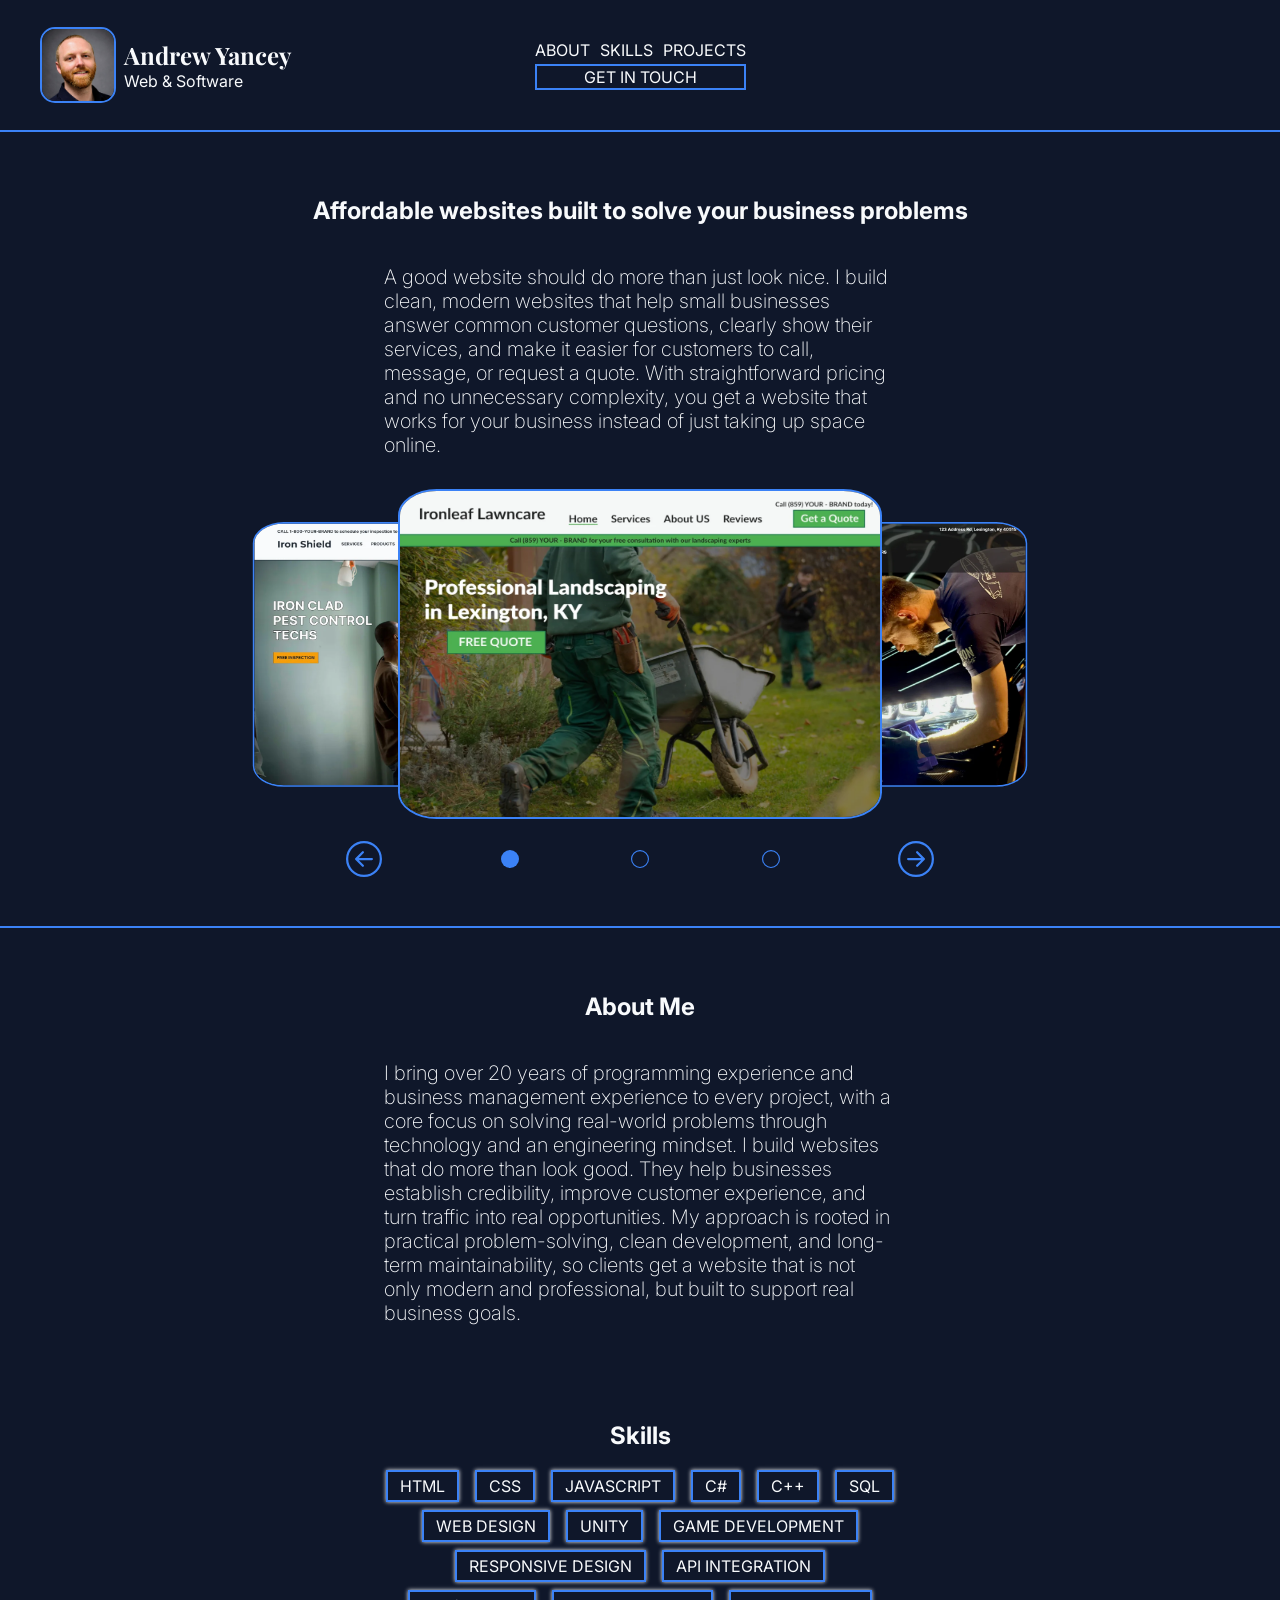
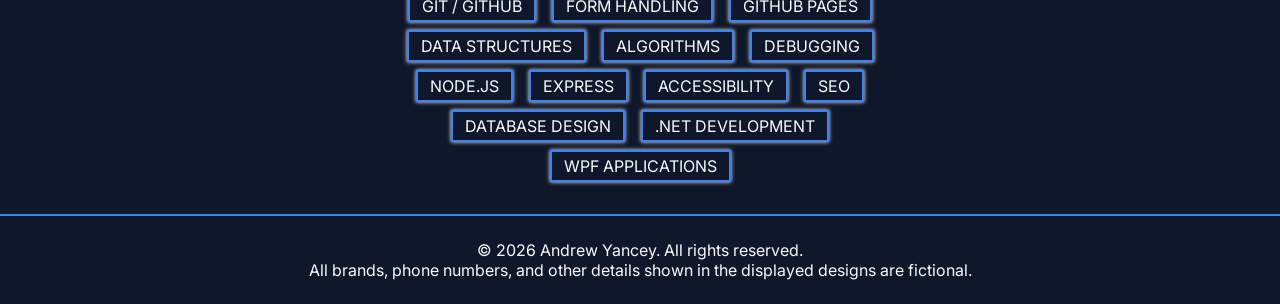
<file: index.html>
<!DOCTYPE html>
<html lang="en">

<head>
  <meta charset="UTF-8">
  <meta name="viewport" content="width=device-width, initial-scale=1.0">

  <meta name="description"
    content="Andrew Yancey builds fast, professional static websites for small businesses, personal brands, and startups.">
  <link rel="canonical" href="https://www.andrewyancey.com/">

  <meta property="og:title" content="Andrew Yancey | Web Developer">
  <meta property="og:description"
    content="Fast, professional static websites for small businesses and personal brands.">
  <meta property="og:type" content="website">
  <meta property="og:url" content="https://www.andrewyancey.com/">
  <meta property="og:image" content="https://www.andrewyancey.com/Assets/preview.png">

  <title>Andrew Yancey | Web Developer</title>
  <link rel="icon" href="./Assets/favicon.png">
  <link href="./styles.css" rel="stylesheet" />

  <link rel="preconnect" href="https://fonts.googleapis.com">
  <link rel="preconnect" href="https://fonts.gstatic.com" crossorigin>
  <link
    href="https://fonts.googleapis.com/css2?family=Inter:ital,opsz,wght@0,14..32,100..900;1,14..32,100..900&family=Playfair+Display:ital,wght@0,400..900;1,400..900&display=swap"
    rel="stylesheet">
</head>

<body>
  <header class="header">
    <div class="header-info">
      <img class="header-portrait" src="./Assets/portrait.jpg" alt="A picture of Andrew Yancey" />
      <div class="header-text">
        <h1>Andrew Yancey</h1>
        <h2>Web & Software</h2>
      </div>
    </div>
    <div class="header-actions">
      <div class="actions-container">
        <nav class="nav">
          <a href="#about-me">ABOUT</a>
          <a href="#skills">SKILLS</a>
          <a href="https://www.andrewyancey.com/forecast-app/">PROJECTS</a>
        </nav>
        <button class="cta-button" onclick="handleContactClick(event);">GET IN TOUCH</button>
      </div>
    </div>
  </header>
  <main>
    <section class="offer">
      <h2 class="offer-title">Affordable websites built to solve your business problems</h2>
      <p class="offer-text">
        A good website should do more than just look nice. I build clean, modern websites that help small businesses
        answer common customer questions, clearly show their services, and make it easier for customers to call,
        message, or request a quote. With straightforward pricing and no unnecessary complexity, you get a website that
        works for your business instead of just taking up space online.
      </p>
      <div class="carousel">
        <a href="./Ironshield/index.html" class="carousel-link carousel-next-pos">
          <img src="./Assets/ironshield.webp" class="carousel-image" alt="A picture of a pest control website" />
        </a>
        <a href="./Ironleaf/" class="carousel-link carousel-active-pos">
          <img src="./Assets/landscaping.webp" class="carousel-image" alt="A picture of a landscaping website" />
        </a>
        <a href="./Forge/" class="carousel-link carousel-previous-pos">
          <img src="./Assets/forge.webp" class="carousel-image" alt="A picture of a development website" />
        </a>
      </div>
      <div class="carousel-controls">
        <button class="carousel-control" id="carousel-next" type="button" aria-label="show next project">
          <svg xmlns="http://www.w3.org/2000/svg" width="16" height="16" fill="currentColor"
            class="bi bi-arrow-left-circle" viewBox="0 0 16 16" aria-hidden="true">
            <path fill-rule="evenodd"
              d="M1 8a7 7 0 1 0 14 0A7 7 0 0 0 1 8m15 0A8 8 0 1 1 0 8a8 8 0 0 1 16 0m-4.5-.5a.5.5 0 0 1 0 1H5.707l2.147 2.146a.5.5 0 0 1-.708.708l-3-3a.5.5 0 0 1 0-.708l3-3a.5.5 0 1 1 .708.708L5.707 7.5z" />
          </svg>
        </button>
        <svg xmlns="http://www.w3.org/2000/svg" width="16" height="16" fill="currentColor" class="carousel-indicator"
          viewBox="0 0 16 16">
          <path d="M8 15A7 7 0 1 1 8 1a7 7 0 0 1 0 14m0 1A8 8 0 1 0 8 0a8 8 0 0 0 0 16" />
        </svg>
        <svg xmlns="http://www.w3.org/2000/svg" width="16" height="16" fill="currentColor" class="carousel-indicator"
          viewBox="0 0 16 16">
          <path d="M8 15A7 7 0 1 1 8 1a7 7 0 0 1 0 14m0 1A8 8 0 1 0 8 0a8 8 0 0 0 0 16" />
        </svg>
        <svg xmlns="http://www.w3.org/2000/svg" width="16" height="16" fill="currentColor" class="carousel-indicator"
          viewBox="0 0 16 16">
          <path d="M8 15A7 7 0 1 1 8 1a7 7 0 0 1 0 14m0 1A8 8 0 1 0 8 0a8 8 0 0 0 0 16" />
        </svg>
        <button class="carousel-control" id="carousel-previous" type="button" aria-label="show previous project">
          <svg xmlns="http://www.w3.org/2000/svg" width="16" height="16" fill="currentColor"
            class="bi bi-arrow-right-circle" viewBox="0 0 16 16" aria-hidden="true">
            <path fill-rule="evenodd"
              d="M1 8a7 7 0 1 0 14 0A7 7 0 0 0 1 8m15 0A8 8 0 1 1 0 8a8 8 0 0 1 16 0M4.5 7.5a.5.5 0 0 0 0 1h5.793l-2.147 2.146a.5.5 0 0 0 .708.708l3-3a.5.5 0 0 0 0-.708l-3-3a.5.5 0 1 0-.708.708L10.293 7.5z" />
          </svg>
        </button>
      </div>
    </section>
    <section class="about" id="about-me">
      <h2 class="about-title">About Me</h2>
      <p class="about-text">
        I bring over 20 years of programming experience and business management experience to every project, with a core
        focus on solving real-world problems through technology and an engineering mindset. I build websites that do
        more than look good. They help businesses establish credibility, improve customer experience, and turn traffic
        into real opportunities. My approach is rooted in practical problem-solving, clean development, and long-term
        maintainability, so clients get a website that is not only modern and professional, but built to support real
        business goals.
      </p>
    </section>
    <section class="skills" id="skills">
      <h2 class="Skills-title">Skills</h2>
      <div class="skills-container">
        <span class="skill">HTML</span>
        <span class="skill">CSS</span>
        <span class="skill">JAVASCRIPT</span>
        <span class="skill">C#</span>
        <span class="skill">C++</span>
        <span class="skill">SQL</span>
        <span class="skill">WEB DESIGN</span>
        <span class="skill">UNITY</span>
        <span class="skill">GAME DEVELOPMENT</span>
        <span class="skill">RESPONSIVE DESIGN</span>
        <span class="skill">API INTEGRATION</span>
        <span class="skill">GIT / GITHUB</span>
        <span class="skill">FORM HANDLING</span>
        <span class="skill">GITHUB PAGES</span>
        <span class="skill">DATA STRUCTURES</span>
        <span class="skill">ALGORITHMS</span>
        <span class="skill">DEBUGGING</span>
        <span class="skill">NODE.JS</span>
        <span class="skill">EXPRESS</span>
        <span class="skill">ACCESSIBILITY</span>
        <span class="skill">SEO</span>
        <span class="skill">DATABASE DESIGN</span>
        <span class="skill">.NET DEVELOPMENT</span>
        <span class="skill">WPF APPLICATIONS</span>
      </div>
    </section>
  </main>
  <footer class="footer">
    <p>&copy; 2026 Andrew Yancey. All rights reserved.</p>
    <p class="footer-disclaimer">All brands, phone numbers, and other details shown in the displayed designs are
      fictional.</p>
  </footer>
  <dialog id="contact-dialog" class="contact-dialog" aria-labelledby="contact-title"
    onclick="handleContactOverlayClick(event);">
    <div class="contact-box">
      <form class="contact-me" action="https://formspree.io/f/mbdwzkzg" method="POST">
        <h2 id="contact-title">Let's get in touch!</h2>
        <label for="name">Name:</label>
        <input type="text" id="name" class="contact-field" name="name" required autofocus />
        <label for="email">Email:</label>
        <input type="email" id="email" class="contact-field" name="email" required />
        <label for="message">What kind of website do you need?</label>
        <textarea id="message" class="contact-field" name="message"></textarea>
        <div class="contact-buttons">
          <input type="submit" id="submit" class="contact-button" />
          <button type="button" class="contact-button close-button" aria-label="Close Contact Form"
            onclick="hideContactBox();">Close</button>
        </div>
      </form>
      <div class="thanks-box hidden">
        <h2 id="success-title">Thank you for your submission!</h2>
        <p>I will be in touch soon.</p>
        <button id="success-close" type="button" class="contact-button" onclick="hideContactBox();">
          Close
        </button>
      </div>
    </div>
  </dialog>
  <script src="index.js"></script>
</body>

</html>
</file>
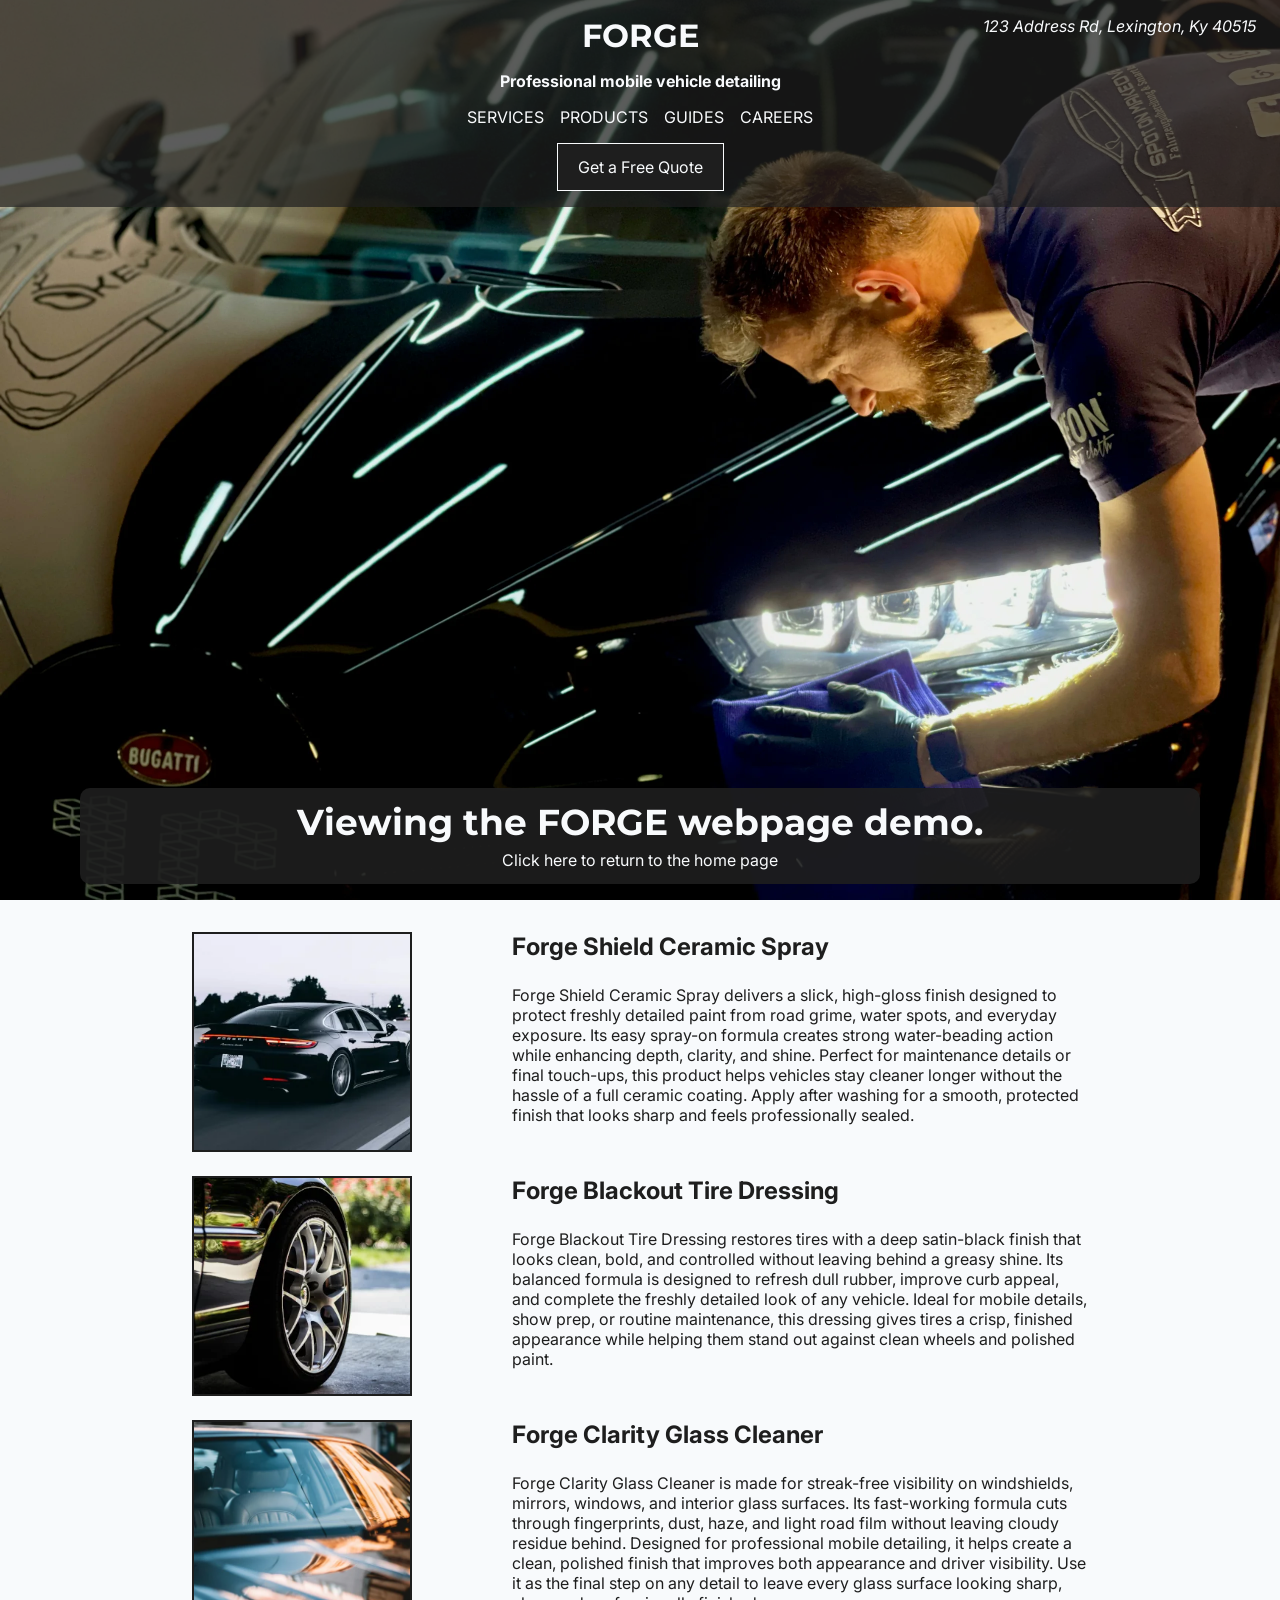
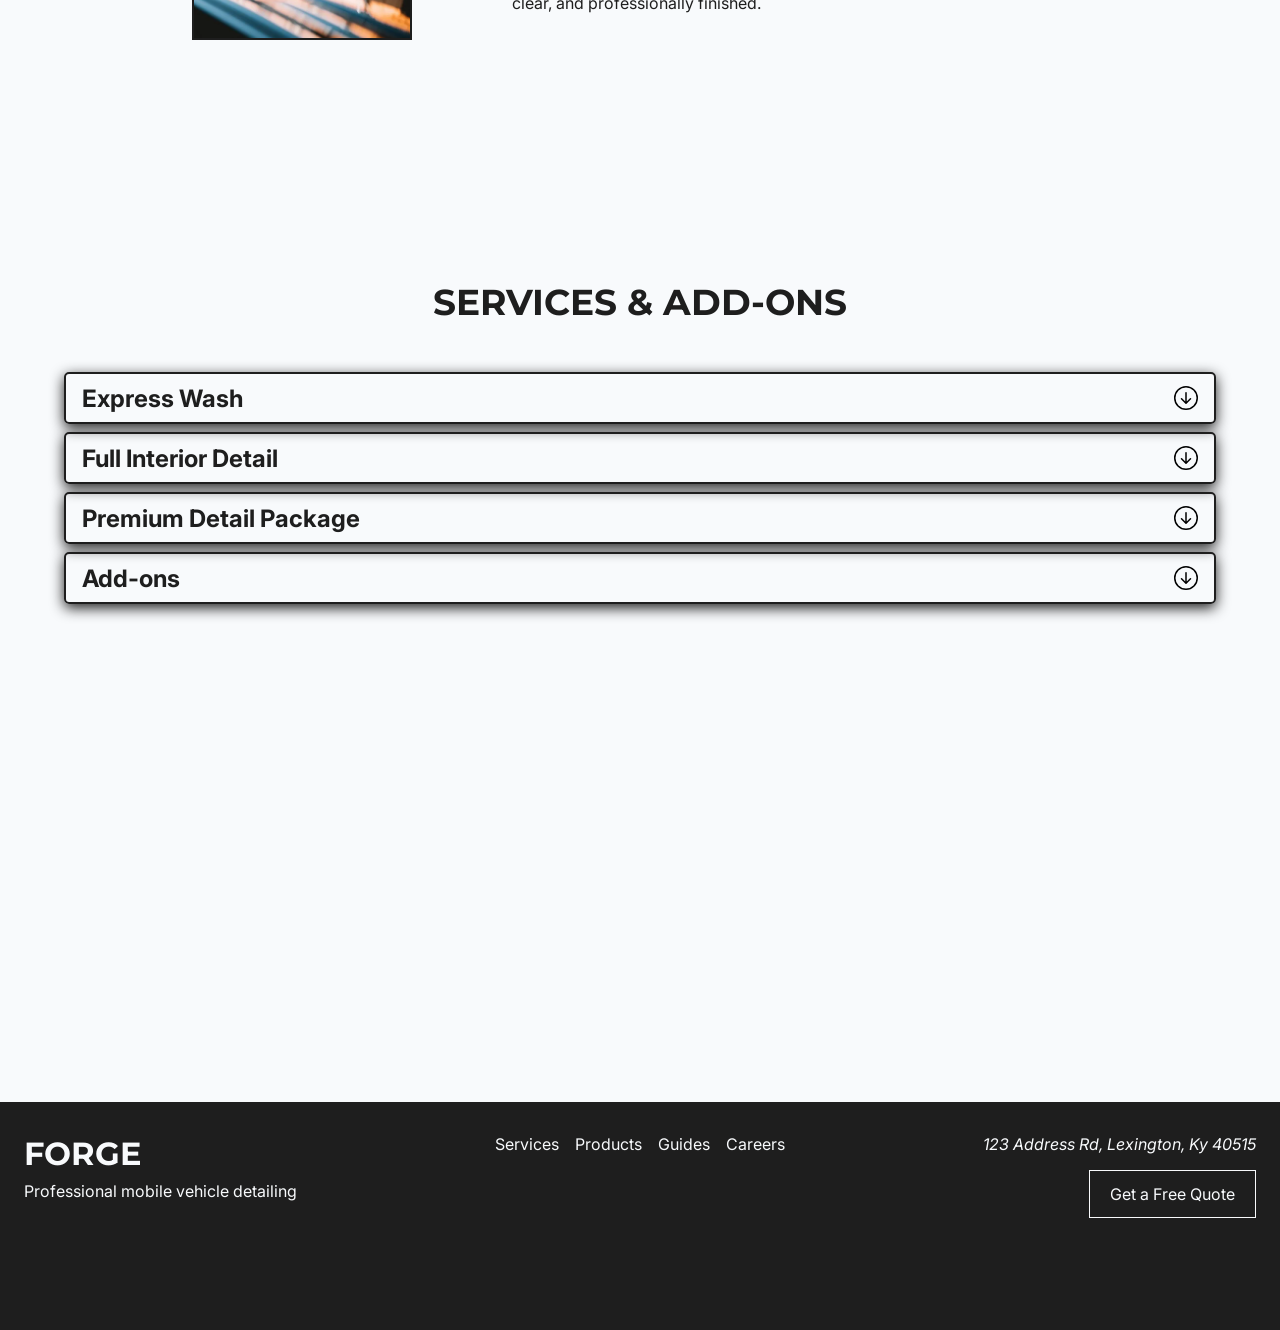
<file: Forge/index.html>
<!DOCTYPE html>
<html lang="en">

<head>
    <meta charset="UTF-8">
    <meta name="viewport" content="width=device-width, initial-scale=1.0">
    <meta name="robots" content="noindex, follow">
    <title>Forge | Mobile Detailing</title>
    <link rel="stylesheet" href="styles.css">
    <link rel="preconnect" href="https://fonts.googleapis.com">
    <link rel="preconnect" href="https://fonts.gstatic.com" crossorigin>
    <link
        href="https://fonts.googleapis.com/css2?family=Inter:ital,opsz,wght@0,14..32,100..900;1,14..32,100..900&family=Montserrat:ital,wght@0,100..900;1,100..900&display=swap"
        rel="stylesheet">
</head>

<body>
    <section class="hero">
        <header class="header">
            <div class="header-grid">
                <div class="header-content">
                    <h1>FORGE</h1>
                    <h2>Professional mobile vehicle detailing</h2>
                    <nav class="navbar">
                        <ul>
                            <li><a href="#services">SERVICES</a></li>
                            <li><a href="#products">PRODUCTS</a></li>
                            <li><a href="#services">GUIDES</a></li>
                            <li><a href="#services">CAREERS</a></li>
                        </ul>
                    </nav>
                    <button class="cta-button">Get a Free Quote</button>
                </div>
                <div class="header-address">
                    <address class="address">123 Address Rd, Lexington, Ky 40515</address>
                </div>
            </div>
        </header>
    </section>
    <section id="products" class="products">
        <div class="products-container">
            <div class="products-grid">
                <img class="product-picture" src="./Assets/ceramiccoat.webp" alt="a picture of a black sports car"/>
                <div class="product-contents">
                    <h3>Forge Shield Ceramic Spray</h3>
                    <p>Forge Shield Ceramic Spray delivers a slick, high-gloss finish designed to protect freshly
                        detailed paint from road grime, water spots, and everyday exposure. Its easy spray-on formula
                        creates strong water-beading action while enhancing depth, clarity, and shine. Perfect for
                        maintenance details or final touch-ups, this product helps vehicles stay cleaner longer without
                        the hassle of a full ceramic coating. Apply after washing for a smooth, protected finish that
                        looks sharp and feels professionally sealed.
                    </p>
                </div>
                <img class="product-picture" src="./Assets/tire.webp" alt="a picture of a black car's shiny tire" />
                <div class="product-contents">
                    <h3>Forge Blackout Tire Dressing</h3>
                    <p>Forge Blackout Tire Dressing restores tires with a deep satin-black finish that looks clean,
                        bold, and controlled without leaving behind a greasy shine. Its balanced formula is designed to
                        refresh dull rubber, improve curb appeal, and complete the freshly detailed look of any vehicle.
                        Ideal for mobile details, show prep, or routine maintenance, this dressing gives tires a crisp,
                        finished appearance while helping them stand out against clean wheels and polished paint.
                    </p>
                </div>
                <img class="product-picture" src="./Assets/windshield.webp" alt="a picture of a car's shiny windscreen" />
                <div class="product-contents">
                    <h3>Forge Clarity Glass Cleaner</h3>
                    <p>Forge Clarity Glass Cleaner is made for streak-free visibility on windshields, mirrors, windows,
                        and interior glass surfaces. Its fast-working formula cuts through fingerprints, dust, haze, and
                        light road film without leaving cloudy residue behind. Designed for professional mobile
                        detailing, it helps create a clean, polished finish that improves both appearance and driver
                        visibility. Use it as the final step on any detail to leave every glass surface looking sharp,
                        clear, and professionally finished.
                    </p>
                </div>
            </div>
        </div>
    </section>
    <section id="services" class="services">
        <div class="service-box">
            <h2 class="service-title">SERVICES & ADD-ONS</h2>
            <div class="service-accordion">
                <div class="accordion-item">
                    <h3>
                        <button class="accordion-trigger" type="button" aria-expanded="false"
                            aria-controls="express-wash-content">
                            <span class="accordion-title">Express Wash</span>
                            <svg xmlns="http://www.w3.org/2000/svg" width="16" height="16" fill="currentColor"
                                class="accordion-icon" viewBox="0 0 16 16" aria-hidden="true">
                                <path fill-rule="evenodd"
                                    d="M1 8a7 7 0 1 0 14 0A7 7 0 0 0 1 8m15 0A8 8 0 1 1 0 8a8 8 0 0 1 16 0M8.5 4.5a.5.5 0 0 0-1 0v5.793L5.354 8.146a.5.5 0 1 0-.708.708l3 3a.5.5 0 0 0 .708 0l3-3a.5.5 0 0 0-.708-.708L8.5 10.293z" />
                            </svg>
                        </button>
                    </h3>
                    <div class="accordion-content" id="express-wash-content" hidden>
                        <p>A quick exterior refresh that includes a hand wash, wheel and tire cleaning, and a
                            streak-free dry to restore a clean, polished finish.</p>
                    </div>
                </div>
                <div class="accordion-item">
                    <h3>
                        <button class="accordion-trigger" type="button" aria-expanded="false"
                            aria-controls="interior-detail-content">
                            <span class="accordion-title">Full Interior Detail</span>
                            <svg xmlns="http://www.w3.org/2000/svg" width="16" height="16" fill="currentColor"
                                class="accordion-icon" viewBox="0 0 16 16" aria-hidden="true">
                                <path fill-rule="evenodd"
                                    d="M1 8a7 7 0 1 0 14 0A7 7 0 0 0 1 8m15 0A8 8 0 1 1 0 8a8 8 0 0 1 16 0M8.5 4.5a.5.5 0 0 0-1 0v5.793L5.354 8.146a.5.5 0 1 0-.708.708l3 3a.5.5 0 0 0 .708 0l3-3a.5.5 0 0 0-.708-.708L8.5 10.293z" />
                            </svg>
                        </button>
                    </h3>
                    <div class="accordion-content" id="interior-detail-content" hidden>
                        <p>A thorough cabin cleaning with vacuuming, surface sanitizing, carpet and upholstery
                            treatment, window cleaning, and careful detailing of cracks and crevices.</p>
                    </div>
                </div>
                <div class="accordion-item">
                    <h3>
                        <button class="accordion-trigger" type="button" aria-expanded="false"
                            aria-controls="premium-detail-content">
                            <span class="accordion-title">Premium Detail Package</span>
                            <svg xmlns="http://www.w3.org/2000/svg" width="16" height="16" fill="currentColor"
                                class="accordion-icon" viewBox="0 0 16 16" aria-hidden="true">
                                <path fill-rule="evenodd"
                                    d="M1 8a7 7 0 1 0 14 0A7 7 0 0 0 1 8m15 0A8 8 0 1 1 0 8a8 8 0 0 1 16 0M8.5 4.5a.5.5 0 0 0-1 0v5.793L5.354 8.146a.5.5 0 1 0-.708.708l3 3a.5.5 0 0 0 .708 0l3-3a.5.5 0 0 0-.708-.708L8.5 10.293z" />
                            </svg>
                        </button>
                    </h3>
                    <div class="accordion-content" id="premium-detail-content" hidden>
                        <p>Our complete interior and exterior service combines a deep cabin clean with a careful
                            hand wash, paint decontamination, protective finish, and detailed wheel treatment.</p>
                    </div>
                </div>
                <div class="accordion-item">
                    <h3>
                        <button class="accordion-trigger" type="button" aria-expanded="false"
                            aria-controls="add-ons-content">
                            <span class="accordion-title">Add-ons</span>
                            <svg xmlns="http://www.w3.org/2000/svg" width="16" height="16" fill="currentColor"
                                class="accordion-icon" viewBox="0 0 16 16" aria-hidden="true">
                                <path fill-rule="evenodd"
                                    d="M1 8a7 7 0 1 0 14 0A7 7 0 0 0 1 8m15 0A8 8 0 1 1 0 8a8 8 0 0 1 16 0M8.5 4.5a.5.5 0 0 0-1 0v5.793L5.354 8.146a.5.5 0 1 0-.708.708l3 3a.5.5 0 0 0 .708 0l3-3a.5.5 0 0 0-.708-.708L8.5 10.293z" />
                            </svg>
                        </button>
                    </h3>
                    <div class="accordion-content" id="add-ons-content" hidden>
                        <ul class="add-on-list">
                            <li><span>Pet Hair Removal</span><span>$35</span></li>
                            <li><span>Headlight Restoration</span><span>$50</span></li>
                            <li><span>Engine Bay Cleaning</span><span>$45</span></li>
                            <li><span>Odor Elimination</span><span>$30</span></li>
                        </ul>
                    </div>
                </div>
            </div>
        </div>
    </section>
    <footer class="footer">
        <div class="footer-grid">
            <div class="footer-brand">
                <h2>FORGE</h2>
                <p>Professional mobile vehicle detailing</p>
            </div>
            <nav class="footer-nav" aria-label="Footer navigation">
                <ul>
                    <li><a href="#services">Services</a></li>
                    <li><a href="#products">Products</a></li>
                    <li><a href="#services">Guides</a></li>
                    <li><a href="#services">Careers</a></li>
                </ul>
            </nav>
            <div class="footer-contact">
                <address>123 Address Rd, Lexington, Ky 40515</address>
                <a href="#">Get a Free Quote</a>
            </div>
        </div>
    </footer>
    <div class="preview-overlay">
        <div class="preview-modal">
            <h2>Viewing the FORGE webpage demo.</h2>
            <a href="../">Click here to return to the home page</a>
        </div>
    </div>
    <script src="script.js"></script>
</body>

</html>
</file>
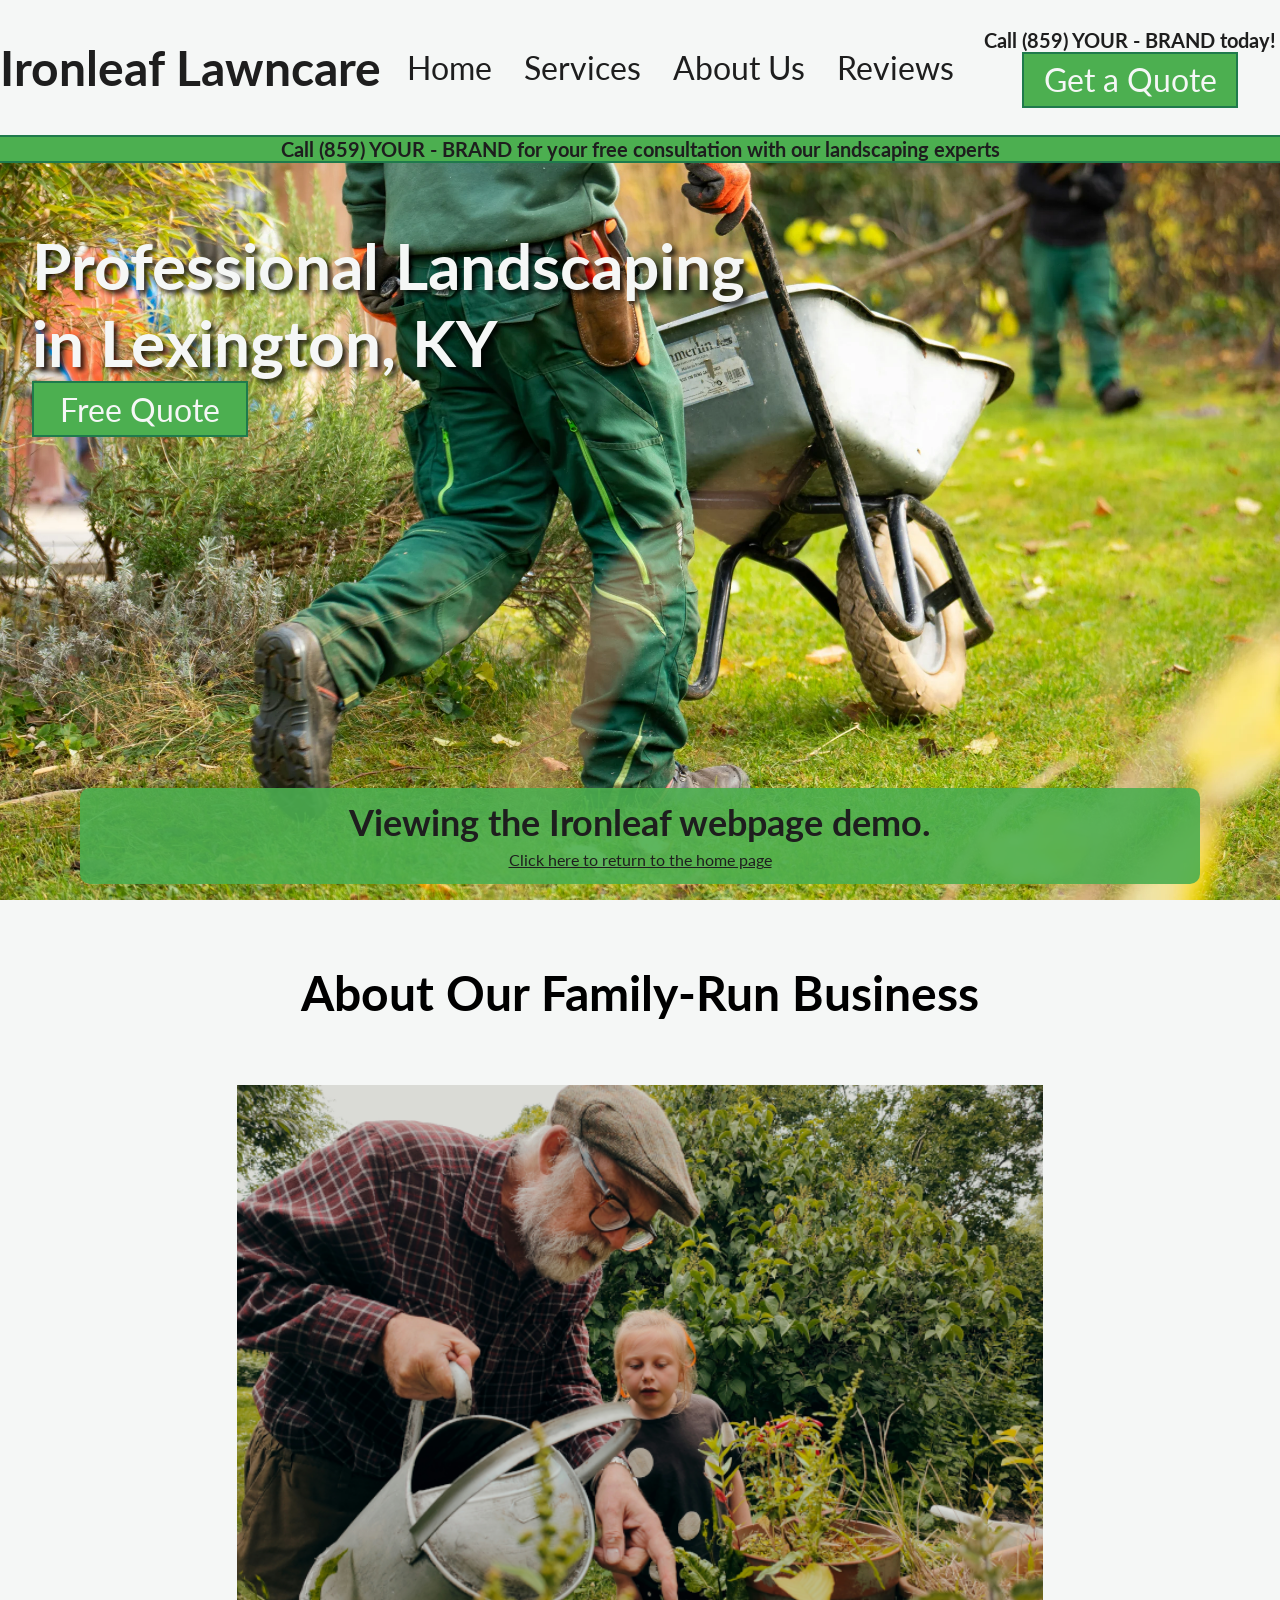
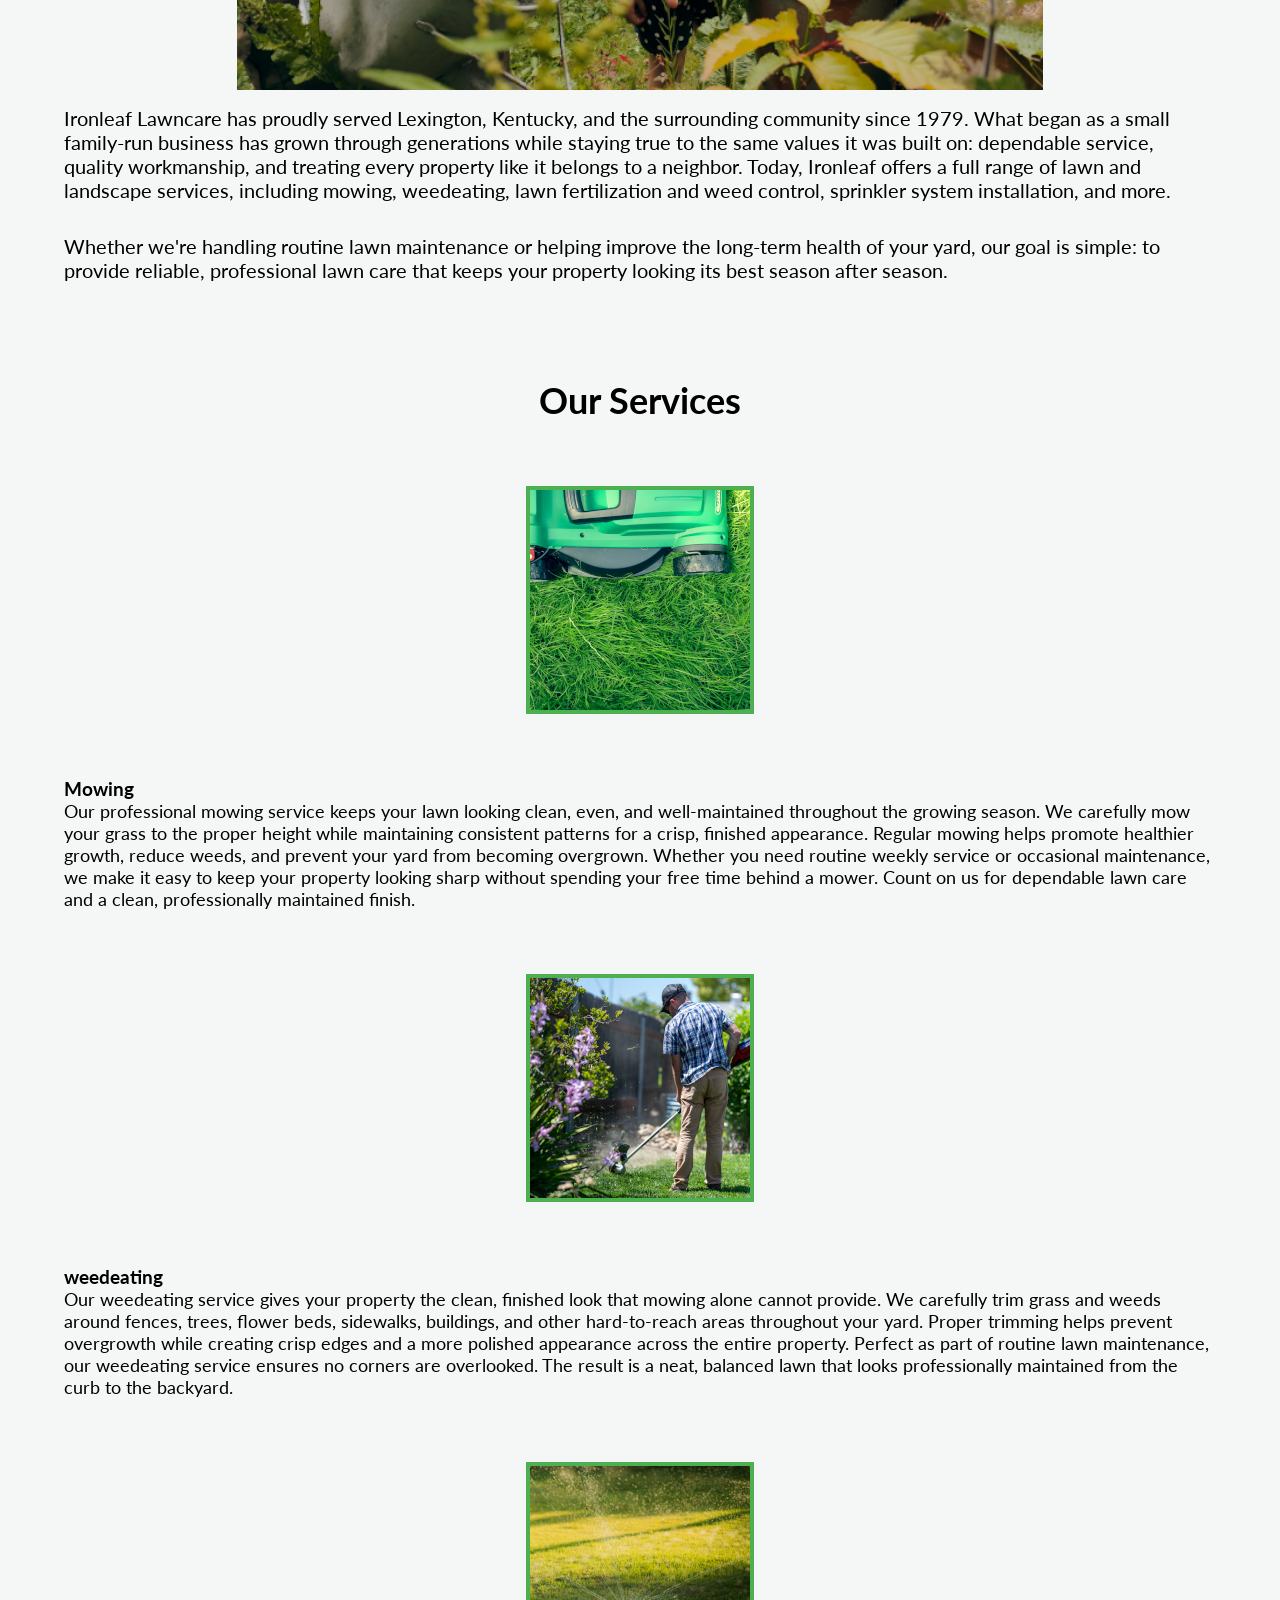
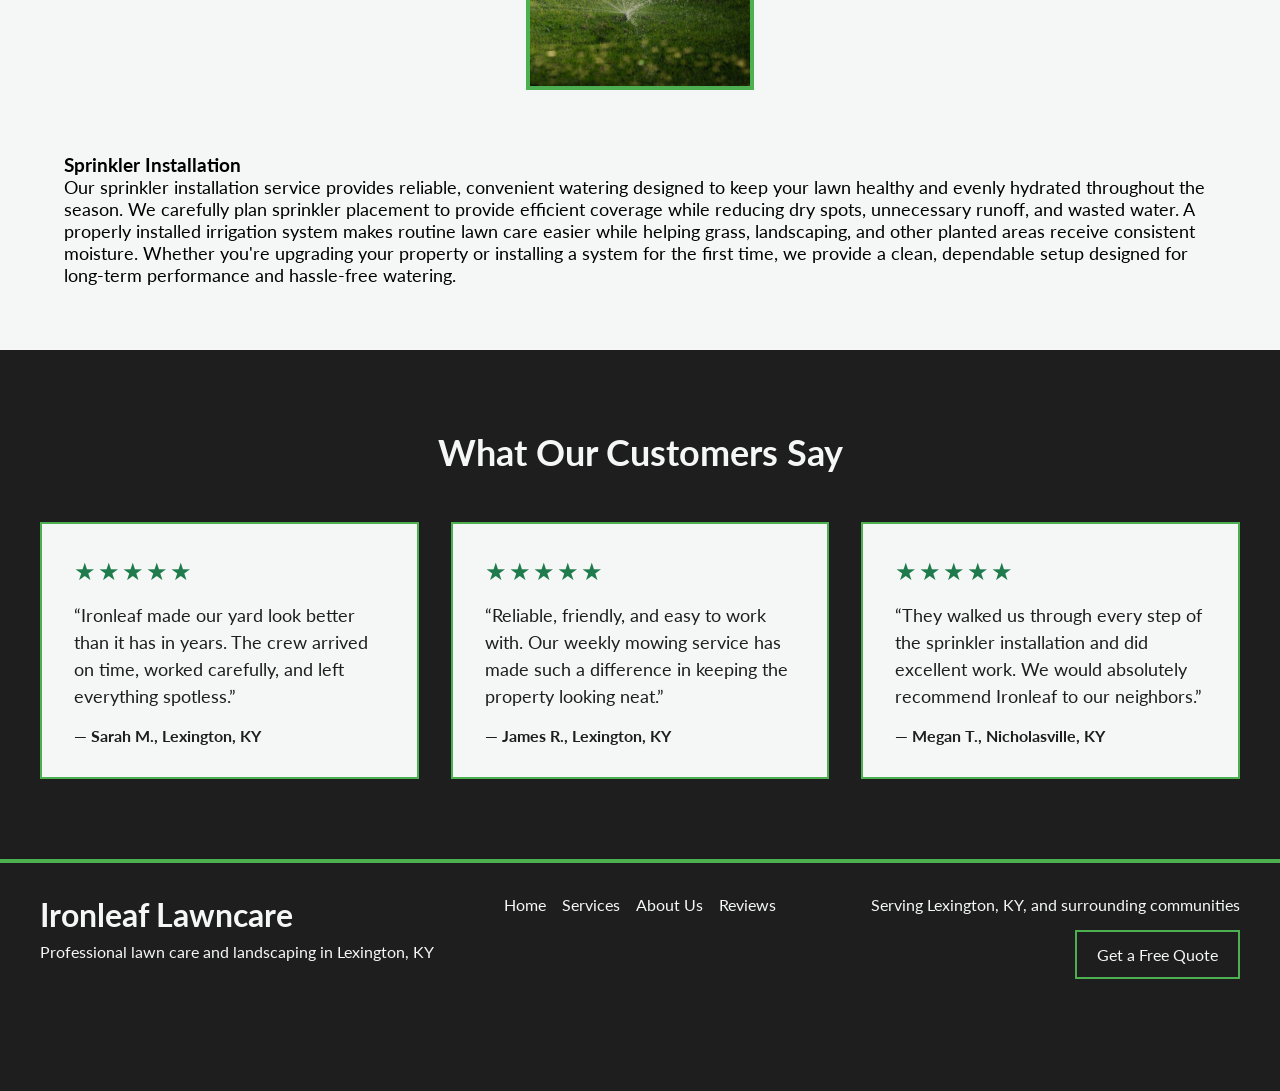
<file: Ironleaf/index.html>
<!DOCTYPE html>
<html lang="en">

<head>
    <meta charset="UTF-8">
    <meta name="viewport" content="width=device-width, initial-scale=1.0">
    <meta name="robots" content="noindex, follow">
    <title>Ironleaf | Professional lawncare and landscaping</title>
    <link rel="preconnect" href="https://fonts.googleapis.com">
    <link rel="preconnect" href="https://fonts.gstatic.com" crossorigin>
    <link
        href="https://fonts.googleapis.com/css2?family=Lato:ital,wght@0,100;0,300;0,400;0,700;0,900;1,100;1,300;1,400;1,700;1,900&display=swap"
        rel="stylesheet">
    <link rel="stylesheet" href="./styles.css">
</head>

<body>
    <section class="hero">
        <header class="header">
            <div class="top-header">
                <div class="header-title">
                    <h1 class="title">Ironleaf Lawncare</h1>
                </div>
                <nav class="header-nav">
                    <ul>
                        <li><a href="#">Home</a></li>
                        <li><a href="#services">Services</a></li>
                        <li><a href="#about">About Us</a></li>
                        <li><a href="#reviews">Reviews</a></li>
                    </ul>
                </nav>
                <div class="header-cta-box">
                    <h3 class="cta-phonenumber">Call (859) YOUR - BRAND today!</h3>
                    <button class="cta-button">Get a Quote</button>
                </div>
            </div>
            <div class="bottom-header">
                <h2>Call (859) YOUR - BRAND for your free consultation with our landscaping experts</h2>
            </div>
            <div class="hero-content">
                <h2>Professional Landscaping in Lexington, KY</h2>
                <button class="cta-button">Free Quote</button>
            </div>
        </header>
    </section>
    <section class="about-us" id="about">
        <h2>About Our Family-Run Business</h2>
        <div class="about-container">
            <img src="./Assets/GardeningFixed.png" alt="a man holding a watering can points at a plant in front of a young girl" />
            <div class="about-content">
                <p>Ironleaf Lawncare has proudly served Lexington, Kentucky, and the surrounding community since 1979.
                    What began as a small family-run business has grown through generations while staying true to the
                    same values it was built on: dependable service, quality workmanship, and treating every property
                    like it belongs to a neighbor. Today, Ironleaf offers a full range of lawn and landscape services,
                    including mowing, weedeating, lawn fertilization and weed control, sprinkler system installation,
                    and more. </p>
                <p>Whether we're handling routine lawn maintenance or helping improve the long-term health of your yard,
                    our goal is simple: to provide reliable, professional lawn care that keeps your property looking its
                    best season after season.</p>
            </div>
        </div>
    </section>
    <section class="services" id="services">
        <h2>Our Services</h2>
        <div class="services-container">
            <img class="service-picture" src="./Assets/mowing.png" alt="Top down picture of a lawnmower over grass" />
            <div class="service-contents">
                <h3>Mowing</h3>
                <p>Our professional mowing service keeps your lawn looking clean, even, and well-maintained throughout
                    the growing season. We carefully mow your grass to the proper height while maintaining consistent
                    patterns for a crisp, finished appearance. Regular mowing helps promote healthier growth, reduce
                    weeds, and prevent your yard from becoming overgrown. Whether you need routine weekly service or
                    occasional maintenance, we make it easy to keep your property looking sharp without spending your
                    free time behind a mower. Count on us for dependable lawn care and a clean, professionally
                    maintained finish.</p>
            </div>
            <img class="service-picture" src="./Assets/weedeating.png" alt="picture of a man weedeating next to a fence and flowers" />
            <div class="service-contents">
                <h3>weedeating</h3>
                <p>Our weedeating service gives your property the clean, finished look that mowing alone cannot provide.
                    We carefully trim grass and weeds around fences, trees, flower beds, sidewalks, buildings, and other
                    hard-to-reach areas throughout your yard. Proper trimming helps prevent overgrowth while creating
                    crisp edges and a more polished appearance across the entire property. Perfect as part of routine
                    lawn maintenance, our weedeating service ensures no corners are overlooked. The result is a neat,
                    balanced lawn that looks professionally maintained from the curb to the backyard.
                </p>
            </div>
            <img class="service-picture" src="./Assets/sprinkler.png" alt="A picture of a garden sprinkler spraying water over a lawn" />
            <div class="service-contents">
                <h3>Sprinkler Installation</h3>
                <p>Our sprinkler installation service provides reliable, convenient watering designed to keep your lawn
                    healthy and evenly hydrated throughout the season. We carefully plan sprinkler placement to provide
                    efficient coverage while reducing dry spots, unnecessary runoff, and wasted water. A properly
                    installed irrigation system makes routine lawn care easier while helping grass, landscaping, and
                    other planted areas receive consistent moisture. Whether you're upgrading your property or
                    installing a system for the first time, we provide a clean, dependable setup designed for long-term
                    performance and hassle-free watering.
                </p>
            </div>
        </div>
    </section>
    <section class="reviews" id="reviews" aria-labelledby="reviews-title">
        <h2 id="reviews-title">What Our Customers Say</h2>
        <div class="reviews-container">
            <article class="review-card">
                <p class="review-rating" aria-label="5 out of 5 stars">★★★★★</p>
                <blockquote>“Ironleaf made our yard look better than it has in years. The crew arrived on time, worked
                    carefully, and left everything spotless.”</blockquote>
                <p class="review-author">— Sarah M., Lexington, KY</p>
            </article>
            <article class="review-card">
                <p class="review-rating" aria-label="5 out of 5 stars">★★★★★</p>
                <blockquote>“Reliable, friendly, and easy to work with. Our weekly mowing service has made such a
                    difference in keeping the property looking neat.”</blockquote>
                <p class="review-author">— James R., Lexington, KY</p>
            </article>
            <article class="review-card">
                <p class="review-rating" aria-label="5 out of 5 stars">★★★★★</p>
                <blockquote>“They walked us through every step of the sprinkler installation and did excellent work.
                    We would absolutely recommend Ironleaf to our neighbors.”</blockquote>
                <p class="review-author">— Megan T., Nicholasville, KY</p>
            </article>
        </div>
    </section>
    <footer class="footer">
        <div class="footer-grid">
            <div class="footer-brand">
                <h2>Ironleaf Lawncare</h2>
                <p>Professional lawn care and landscaping in Lexington, KY</p>
            </div>
            <nav class="footer-nav" aria-label="Footer navigation">
                <ul>
                    <li><a href="#">Home</a></li>
                    <li><a href="#services">Services</a></li>
                    <li><a href="#about">About Us</a></li>
                    <li><a href="#reviews">Reviews</a></li>
                </ul>
            </nav>
            <div class="footer-contact">
                <address>Serving Lexington, KY, and surrounding communities</address>
                <a href="#">Get a Free Quote</a>
            </div>
        </div>
    </footer>
    <div class="preview-overlay">
        <div class="preview-modal">
            <h2>Viewing the Ironleaf webpage demo.</h2>
            <a href="../">Click here to return to the home page</a>
        </div>
    </div>
</body>

</html>
</file>
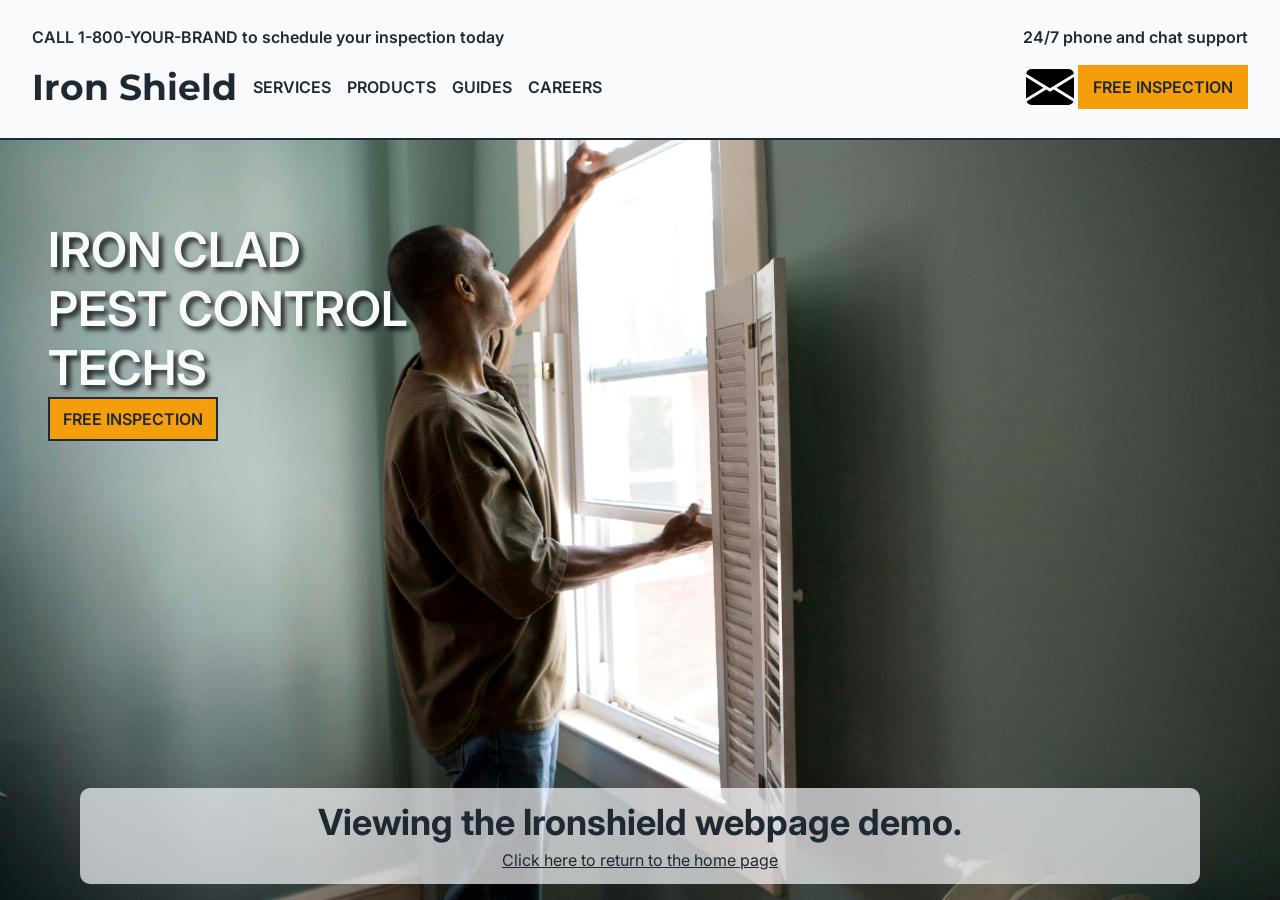
<file: Ironshield/index.html>
<!DOCTYPE html>
<html lang="en">

<head>
    <meta charset="UTF-8">
    <meta name="viewport" content="width=device-width, initial-scale=1.0">
    <meta name="robots" content="noindex, follow">
    <title>Iron Shield | Professional Pest Control</title>
    <link rel="preconnect" href="https://fonts.googleapis.com">
    <link rel="preconnect" href="https://fonts.gstatic.com" crossorigin>
    <link
        href="https://fonts.googleapis.com/css2?family=Inter:ital,opsz,wght@0,14..32,100..900;1,14..32,100..900&family=Montserrat:ital,wght@0,100..900;1,100..900&display=swap"
        rel="stylesheet">
    <link rel="stylesheet" href="./styles.css">
</head>

<body>
    <section class="header">
        <div class="header-content">
            <div class="top-row">
                <p>CALL 1-800-YOUR-BRAND to schedule your inspection today</p>
                <p class="support-text">24/7 phone and chat support</p>
            </div>
            <div class="bottom-row">
                <div class="header-nav">
                    <h1>Iron Shield</h1>
                    <nav>
                        <a href="#">SERVICES</a>
                        <a href="#">PRODUCTS</a>
                        <a href="#">GUIDES</a>
                        <a href="#">CAREERS</a>
                    </nav>
                </div>
                <div class="cta-container">
                    <svg xmlns="http://www.w3.org/2000/svg" width="16" height="16" fill="currentColor"
                        class="bi bi-envelope-fill" viewBox="0 0 16 16">
                        <path
                            d="M.05 3.555A2 2 0 0 1 2 2h12a2 2 0 0 1 1.95 1.555L8 8.414zM0 4.697v7.104l5.803-3.558zM6.761 8.83l-6.57 4.027A2 2 0 0 0 2 14h12a2 2 0 0 0 1.808-1.144l-6.57-4.027L8 9.586zm3.436-.586L16 11.801V4.697z" />
                    </svg>
                    <button type="button" class="inspection-button"> FREE INSPECTION</button>
                </div>
            </div>
        </div>
        <div class="hero-headline">
            <h2>IRON CLAD PEST CONTROL TECHS </h2>
            <button type="button" class="inspection-button"> FREE INSPECTION</button>
        </div>
    </section>
    <div class="preview-overlay">
        <div class="preview-modal">
            <h2>Viewing the Ironshield webpage demo.</h2>
            <a href="../">Click here to return to the home page</a>
        </div>
    </div>
</body>

</html>
</file>
<file: styles.css>
:root {
    --bg-color: #0F172A;
    --accent-color: #3B82F6;
    --primary-color: #F8FAFC;

    --primary-font: "Inter";
    --secondary-font: "Playfair Display";
}

body {
    margin: 0;
    padding: 0;
    min-height: 100svh;
    background-color: var(--bg-color);
}



.header h1,
.header h2 {
    color: var(--primary-color);
    margin: 0;
}

.header h1 {
    font-family: var(--secondary-font);
    font-size: 24px;
}

.header h2 {
    font-family: var(--primary-font);
    font-size: 16px;
    font-weight: 400;
}

.header {
    border-bottom: 2px solid var(--accent-color);
    width: 100%;
    height: 130px;
    display: grid;
    grid-template-columns: 1fr auto 1fr;
    grid-template-rows: 100%;
    align-items: center;
}

.header-info {
    display: flex;
    align-items: center;
    height: 100%;
    margin: .5rem;
}

.header-portrait {
    width: 72px;
    height: 72px;
    aspect-ratio: 1/1;
    object-fit: cover;
    border-radius: 15px;
    border: 2px solid var(--accent-color);
    margin-left: 2rem;
}

.header-text {
    margin-left: .5rem;
}

.header-actions {
    display: flex;
    flex-direction: column;
    justify-content: center;
    align-items: center;
    margin: .5rem;
}

.nav {
    display: flex;
    gap: 10px;
}

.nav a {
    color: var(--primary-color);
    text-decoration: none;
    font-family: var(--primary-font);
}

.cta-button {
    margin-top: .25rem;
    box-sizing: border-box;
    display: block;
    text-decoration: none;
    background-color: var(--bg-color);
    text-align: center;
    font-family: var(--primary-font);
    font-size: 16px;
    color: var(--primary-color);
    border: 2px solid var(--accent-color);
    width: 100%;
}

.offer {
    display: flex;
    align-items: center;
    flex-direction: column;
    min-height: calc(100svh - 130px);
    padding-bottom: 1.5rem;
}

.offer-title {
    color: var(--primary-color);
    margin-top: 4rem;
    font-family: var(--primary-font);
    text-align: center;
}

.offer-text {
    color: var(--primary-color);
    margin-bottom: 2rem;
    font-family: var(--primary-font);
    font-size: 20px;
    font-weight: 200;
    max-width: 40%;
}

.about {
    display: flex;
    align-items: center;
    flex-direction: column;
    border-top: 2px solid var(--accent-color);
}

.about-title {
    color: var(--primary-color);
    margin-top: 4rem;
    font-family: var(--primary-font);
    text-align: center;
}

.about-text {
    color: var(--primary-color);
    margin-bottom: 2rem;
    font-family: var(--primary-font);
    font-size: 20px;
    font-weight: 200;
    max-width: 40%;
}

/* Carousel */
.carousel {
    display: grid;
    width: fit-content;
}

.carousel-link {
    grid-area: 1 / 1;
    display: block;
    line-height: 0;
    transition: scale 300ms;
}

.carousel-image {
    max-width: 480px;
    aspect-ratio: 1.47;
    border: 2px solid var(--accent-color);
    border-radius: 8%;
    overflow: hidden;
}

.carousel-next-pos {
    transform: translateX(-40%) scale(.80);
    z-index: 1;
}

.carousel-active-pos {
    transform: translateX(0%) scale(1);
    z-index: 2;
}

.carousel-previous-pos {
    transform: translateX(40%) scale(.80);
    z-index: 1;
}

.carousel-controls {
    width: min(80%, 600px);
    display: flex;
    justify-content: space-between;
    align-items: center;
    margin-top: 1rem;
}

.carousel-control {
    background-color: var(--bg-color);
    border: none;
    height: 48px;
    width: 48px;
    display: flex;
    justify-content: center;
    align-items: center;
    cursor: pointer;
}

.carousel-controls svg {
    color: var(--accent-color);
}

.carousel-control svg {
    height: 42px;
    width: 42px;
}

.carousel-indicator {
    height: 18px;
    width: 18px;
}

@media (min-width: 1001px) {
    .carousel-link:hover {
        z-index: 3;
        scale: 1.25;
    }
}

/* contact me modal */
.contact-dialog {
    padding: 0;
    border: 0;
    background: transparent;
}

.contact-dialog::backdrop {
    background-color: rgba(0, 0, 0, 0.75);
}

.contact-box {
    width: 40vw;
    height: fit-content;
    background-color: var(--bg-color);
    border: 2px solid var(--accent-color);
    border-radius: 1rem;
    padding: 1.5rem;
}

.contact-me h2 {
    color: var(--primary-color);
    font-family: var(--primary-font);
    font-size: 16px;
    font-weight: 400;
    margin: 0;
    text-align: center;
}

.contact-me label {
    color: var(--primary-color);
    font-family: var(--primary-font);
    margin-bottom: .25rem;
}

.contact-field {
    min-height: 2.5rem;
    margin-bottom: .25rem;
    padding: .5rem .75rem;
    box-sizing: border-box;
    background-color: var(--primary-color);
    border: 2px solid var(--accent-color);
    box-shadow: none;
}

.contact-field:focus {
    box-shadow: none;
    outline: none;
}

.contact-field:focus-visible {
    box-shadow: 0 0 8px var(--accent-color);
}

#message {
    min-height: 5rem;
    resize: vertical;
}

.contact-buttons {
    display: flex;
    gap: .5rem;
}

.contact-button {
    min-height: 2.5rem;
    padding: .5rem .75rem;
    border: 2px solid var(--accent-color);
    box-sizing: border-box;
    background-color: #0F172A;
    color: var(--primary-color);
    font-family: var(--primary-font);
    height: 2rem;
    width: 200px;
    border-radius: 4px;
}

.contact-button:active {
    border: 2px solid var(--primary-color);
}

.contact-me {
    display: flex;
    flex-direction: column;
}

.thanks-box {
    color: var(--primary-color);
    font-family: var(--primary-font);
}

/* Skills tree */
.skills {
    display: flex;
    align-items: center;
    flex-direction: column;
}

.skills>h2 {
    color: var(--primary-color);
    margin-top: 4rem;
    font-family: var(--primary-font);
}

.skills-container {
    display: flex;
    justify-content: center;
    flex-wrap: wrap;
    gap: .5rem 1rem;
    max-width: 40%;
}

.skill {
    color: var(--primary-color);
    font-family: var(--primary-font);
    border: 2px solid var(--accent-color);
    padding: .25rem .75rem;
    box-shadow: 0 0 4px var(--primary-color);
    width: fit-content;
}

.footer {
    border-top: 2px solid var(--accent-color);
    color: var(--primary-color);
    font-family: var(--primary-font);
    padding: 1.5rem;
    text-align: center;
    margin-top: 2rem;
}

.footer p {
    margin: 0;
}

.hidden {
    display: none;
}

@media (max-width: 1000px) {
    .header {
        grid-template-columns: 50% 50%;
    }

    .carousel-next-pos,
    .carousel-previous-pos {
        display: none;
    }

    .carousel {
        justify-items: center;
    }

    .carousel-active-pos {
        width: 90vw;
        max-width: 480px;
    }

    .carousel-active-pos .carousel-image {
        width: 100%;
        max-width: none;
    }

    .offer-title,
    .about-title,
    .skills-title {
        max-width: 90%;
    }

    .offer-text,
    .about-text,
    .skills-container {
        max-width: 90%;
    }

    .contact-box {
        width: 80vw;
        padding: .5rem;
    }
}

@media (max-width: 580px) {
    .header {
        display: flex;
        flex-direction: column;
        height: auto;
    }
}
</file>
<file: Forge/styles.css>
/* css clear */
* {
    box-sizing: border-box;
    margin: 0;
    padding: 0;
}

ul,
ol {
    list-style: none;
}

a {
    color: inherit;
    text-decoration: none;
}

button,
input,
textarea {
    font: inherit;
}

img {
    display: block;
    max-width: 100%;
}

/*end css clear */

:root {
    --bg-color: #1E1E1E;
    --bg-color-transparent: rgba(30, 30, 30, .70);
    --accent-color: #3B82F6;
    --primary-color: #F8FAFC;

    --primary-font: "Inter";
    --secondary-font: "Montserrat";
}

.hero {
    min-height: 100svh;
    background-image: url("./Assets/washingcar.webp");

    background-size: cover;
    background-position: center;
    background-repeat: no-repeat;
}


.header h1 {
    font-family: var(--secondary-font);
    color: var(--primary-color);
    font-size: 32px;
}

.header h2 {
    font-family: var(--primary-font);
    color: var(--primary-color);
    font-size: 16px;
}

.header li {
    font-family: var(--primary-font);
    color: var(--primary-color);
    font-size: 16px;
}

.header {
    padding-top: 0;
    padding-bottom: 1rem;
    background-color: var(--bg-color-transparent);

}

.header-grid {
    height: 100%;
    display: grid;
    grid-template-columns: 1fr auto 1fr;
    grid-template-rows: 100%;
}

.header-content {
    grid-column: 2;
    display: flex;
    flex-direction: column;
    gap: 1rem;
    align-items: center;
    margin-top: 1rem;
}

.header-address {
    grid-column: 3;
}

.navbar {
    width: 100%;
}

.navbar ul {
    display: flex;
    flex-direction: row;
    justify-content: center;
    gap: 1rem;
    margin: 0;
    padding: 0;
}

.navbar li {
    list-style: none;
}

.cta-button {
    font-family: var(--primary-font);
    color: var(--primary-color);
    font-size: 16px;
    background-color: var(--bg-color);
    border: solid 1px var(--primary-color);
    padding: 13px 20px 13px 20px;
    cursor: pointer;
}

.header-address {
    display: flex;
    flex-direction: row;
    justify-content: end;
}

.address {
    font-family: var(--primary-font);
    color: var(--primary-color);
    font-size: 16px;
    margin-top: 1rem;
    margin-right: 1.5rem;
}

.products h3 {
    font-family: var(--primary-font);
    color: var(--bg-color);
    font-size: 24px;
}

.products p {
    font-family: var(--primary-font);
    color: var(--bg-color);
    font-size: 16px;
}

.products {
    min-height: 100svh;
    background-color: var(--primary-color);
    display: flex;
    justify-content: center;
}

.products-container {
    width: 50%;
    height: 100%;
    margin-top: 2rem;
    display: flex;
    flex-direction: column;
    justify-content: center;
}

.products-grid {
    display: grid;
    grid-template-columns: 1fr 2fr;
    column-gap: 2rem;
    row-gap: 1.5rem;
}

.product-picture {
    width: 220px;
    height: 220px;
    object-fit: cover;
    object-position: center;
    border: 2px solid var(--bg-color);

    animation: fade-in linear both;
    animation-timeline: view();
    animation-range: entry 1% entry 100%;
}

.product-contents {
    display: flex;
    flex-direction: column;
    justify-content: flex-start;
    gap: 1.5rem;

    animation: fade-in linear both;
    animation-timeline: view();
    animation-range: entry 1% entry 100%;
}

.services {
    min-height: 100svh;
    display: flex;
    justify-content: center;
    background-color: var(--primary-color);
}

.service-box {
    width: 90%;
    display: flex;
    flex-direction: column;
    align-items: center;
}

.service-title {
    font-family: var(--secondary-font);
    color: var(--bg-color);
    font-size: 36px;
    margin-top: 5rem;
    margin-bottom: 3rem;
}

.service-accordion {
    display: flex;
    flex-direction: column;
    gap: 8px;
    width: 100%;
}

.accordion-trigger {
    display: flex;
    justify-content: space-between;
    align-items: center;
    width: 100%;
    height: 3rem;
    padding: 0 1rem;
    border: 0;
    background: transparent;
    cursor: pointer;
    text-align: left;
}

.accordion-item {
    border: 2px solid var(--bg-color);
    width: 100%;
    border-radius: 5px;
    box-shadow: 0 4px 14px var(--bg-color);
}

.accordion-title {
    font-family: var(--primary-font);
    color: var(--bg-color);
    font-size: 24px;
}

.accordion-icon {
    width: 1.5rem;
    height: 1.5rem;
    flex-shrink: 0;
    transition: transform 200ms ease;
}

.accordion-trigger[aria-expanded="true"] .accordion-icon {
    transform: rotate(180deg);
}

.accordion-content {
    padding: 0 1rem 1rem;
    font-family: var(--primary-font);
    color: var(--bg-color);
    line-height: 1.5;
}

.add-on-list {
    display: flex;
    flex-direction: column;
    gap: .5rem;
}

.add-on-list li {
    display: flex;
    justify-content: space-between;
    gap: 1rem;
}

.footer {
    background-color: var(--bg-color);
    border-top: 2px solid var(--primary-color);
    color: var(--primary-color);
    padding: 2rem 1.5rem 7rem;
}

.footer-grid {
    display: grid;
    grid-template-columns: 1fr auto 1fr;
    align-items: start;
    gap: 2rem;
}

.footer-brand {
    display: flex;
    flex-direction: column;
    gap: .5rem;
}

.footer-brand h2 {
    font-family: var(--secondary-font);
    font-size: 32px;
}

.footer-brand p,
.footer-nav a,
.footer-contact {
    font-family: var(--primary-font);
    font-size: 16px;
}

.footer-nav ul {
    display: flex;
    gap: 1rem;
}

.footer-contact {
    display: flex;
    flex-direction: column;
    align-items: flex-end;
    gap: 1rem;
    text-align: right;
}

.footer-contact a {
    border: solid 1px var(--primary-color);
    padding: 13px 20px;
}

@media (max-width: 760px) {
    .footer-grid {
        grid-template-columns: 1fr;
        justify-items: center;
        text-align: center;
        gap: 1.5rem;
    }

    .footer-nav ul {
        justify-content: center;
        flex-wrap: wrap;
    }

    .footer-contact {
        align-items: center;
        text-align: center;
    }
}

.preview-overlay {
    position: fixed;
    inset: 0;
    z-index: 1000;
    display: flex;
    justify-content: center;
    align-items: flex-end;
    padding: 0 1rem 1rem;
    pointer-events: none;
}

.preview-modal {
    background-color: rgba(30, 30, 30, .90);
    border-radius: 10px;
    display: flex;
    flex-direction: column;
    align-items: center;
    justify-content: center;
    gap: .25rem;
    width: min(100%, 70rem);
    min-height: 5rem;
    padding: .75rem 1.5rem;
    text-align: center;
    pointer-events: auto;
}

.preview-modal h2 {
    font-family: var(--secondary-font);
    color: var(--primary-color);
    font-size: 36px;
}

.preview-modal a {
    font-family: var(--primary-font);
    color: var(--primary-color);
    font-size: 16px;
    line-height: 1.5;
}

@keyframes fade-in {

    from {
        opacity: 0;
        transform: translateY(100px);
    }

    to {
        opacity: 1;
        transform: translateY(0);
    }
}

@media (max-width: 1450px) {
    .products-container {
        width: 70%;
    }
}

@media (max-width: 950px) {
    .header-grid {
        display: flex;
        flex-direction: column;
    }

    .header-address {
        width: 100%;
        display: flex;
        justify-content: center;
    }

    .products-grid {
        grid-template-columns: 1fr;
    }

    .products-container {
        width: 90%;
    }

    .product-picture {
        justify-self: center;
    }

    .product-contents > h3 {
        text-align: center;
    }
}

@media (max-width: 760px) {
    .preview-modal {
        gap: .75rem;
        padding: 1rem;
    }

    .preview-modal h2 {
        font-size: 24px;
        line-height: 1.2;
    }

    .preview-modal a {
        padding: .25rem;
    }
}
</file>
<file: Ironleaf/styles.css>
*,
*::before,
*::after {
    box-sizing: border-box;
    margin: 0;
    padding: 0;
}

:root {
    --bg-color: #F5F7F6;
    --primary-color: #1E1E1E;
    --accent-color: #4CAF50;
    --accent-dark-color: #1F7A4C;
    --primary-font: "Lato";
}

.hero {
    min-height: 100svh;
    background-image: url("./Assets/bg.webp");
    background-size: cover;
    background-position: center;
}

.header {
    width: 100%;
}

.top-header {
    width: 100%;
    min-height: 135px;
    display: grid;
    grid-template-columns: 1fr 2fr 1fr;
    justify-items: center;
    align-items: center;
    background-color: var(--bg-color);
}

.title {
    color: var(--primary-color);
    font-size: 48px;
    font-family: var(--primary-font);
}

.header-nav>ul {
    display: flex;
    flex-direction: row;
    gap: 2rem;
    list-style: none;
}

.header-nav a,
.header-nav a:visited {
    text-decoration: none;
    color: var(--primary-color);
    font-size: 32px;
    font-family: var(--primary-font);
}

.header-nav a:hover {
    border-bottom: 3px solid var(--accent-color);
}

.header-cta-box {
    display: flex;
    flex-direction: column;
    justify-content: center;
    align-items: center;
}

.cta-phonenumber {
    color: var(--primary-color);
    font-size: 20px;
    font-family: var(--primary-font);
}

.cta-button {
    width: 216px;
    height: 56px;
    background-color: var(--accent-color);
    border: 2px solid var(--accent-dark-color);
    color: var(--bg-color);
    font-size: 32px;
    font-family: var(--primary-font);
}

.bottom-header {
    height: 28px;
    background-color: var(--accent-color);
    border-top: 2px solid var(--accent-dark-color);
    border-bottom: 2px solid var(--accent-dark-color);
    display: flex;
    justify-content: center;
    align-items: center;
}

.bottom-header>h2 {
    font-size: 20px;
    color: var(--primary-color);
    font-family: var(--primary-font);
}

.hero-content {
    width: 728px;
    position: relative;
    top: 4rem;
    margin-left: 2rem;
}

.hero-content>h2 {
    font-size: clamp(40px, 5vw, 64px);
    color: var(--bg-color);
    font-family: var(--primary-font);
    text-shadow: 4px 4px 5px rgba(0, 0, 0, 0.8);
}

.preview-overlay {
    position: fixed;
    inset: 0;
    z-index: 1000;
    display: flex;
    justify-content: center;
    align-items: flex-end;
    padding: 0 1rem 1rem;
    pointer-events: none;
}

.preview-modal {
    background-color: rgba(76, 175, 80, .90);
    border-radius: 10px;
    display: flex;
    flex-direction: column;
    align-items: center;
    justify-content: center;
    gap: .25rem;
    width: min(100%, 70rem);
    min-height: 5rem;
    padding: .75rem 1.5rem;
    text-align: center;
    pointer-events: auto;
}

.preview-modal h2 {
    font-family: var(--primary-font);
    color: var(--primary-color);
    font-size: 36px;
}

.preview-modal a {
    font-family: var(--primary-font);
    color: var(--primary-color);
    font-size: 16px;
    line-height: 1.5;
}

.about-us {
    display: flex;
    flex-direction: column;
    align-items: center;
    background-color: var(--bg-color);
}

.about-us > h2 {
    margin-top: 4rem;
    font-family: var(--primary-font);
    font-size: 48px;
}

.about-container {
    margin-top: 4rem;
    display: grid;
    grid-template-columns: 1fr 1fr;
    gap: 1rem;
    max-width: 75%;
}

.about-container > img {
    width: 100%;
    height: auto;
    object-fit: cover;
}

.about-content > p {
    font-family: var(--primary-font);
    font-size: 20px;
    margin-bottom: 2rem;
}

.services {
    display: flex;
    flex-direction: column;
    justify-content: center;
    align-items: center;
    background-color: var(--bg-color);
    padding-bottom: 4rem;
}

.services > h2 {
    font-family: var(--primary-font);
    font-size: 36px;
    margin-top: 4rem;
}

.services-container {
    display: grid;
    grid-template-columns: 1fr 2fr;
    max-width: 50%;
    row-gap: 4rem;
    margin-top: 4rem;
}

.services-container > img{
    border: 4px solid var(--accent-color);
}

.service-contents {
    display: flex;
    flex-direction: column;
    justify-content: space-between;
    font-family: var(--primary-font);
}

.service-contents > p {
    font-size: 18px;
    font-weight: 400;
}

.reviews {
    display: flex;
    flex-direction: column;
    align-items: center;
    padding: 5rem 1.5rem;
    background-color: var(--primary-color);
    color: var(--bg-color);
}

.reviews > h2 {
    font-family: var(--primary-font);
    font-size: 36px;
    text-align: center;
}

.reviews-container {
    display: grid;
    grid-template-columns: repeat(3, 1fr);
    gap: 2rem;
    width: min(100%, 75rem);
    margin-top: 3rem;
}

.review-card {
    display: flex;
    flex-direction: column;
    gap: 1rem;
    padding: 2rem;
    border: 2px solid var(--accent-color);
    background-color: var(--bg-color);
    color: var(--primary-color);
    font-family: var(--primary-font);
}

.review-rating {
    color: var(--accent-dark-color);
    font-size: 1.5rem;
    letter-spacing: .125rem;
}

.review-card blockquote {
    font-size: 18px;
    line-height: 1.5;
}

.review-author {
    margin-top: auto;
    font-weight: 700;
}

.footer {
    background-color: var(--primary-color);
    border-top: 4px solid var(--accent-color);
    color: var(--bg-color);
    padding: 2rem 1.5rem 7rem;
}

.footer-grid {
    display: grid;
    grid-template-columns: 1fr auto 1fr;
    align-items: start;
    gap: 2rem;
    width: min(100%, 75rem);
    margin: 0 auto;
}

.footer-brand {
    display: flex;
    flex-direction: column;
    gap: .5rem;
}

.footer-brand h2 {
    font-family: var(--primary-font);
    font-size: 32px;
}

.footer-brand p,
.footer-nav a,
.footer-contact {
    font-family: var(--primary-font);
    font-size: 16px;
}

.footer-nav ul {
    display: flex;
    gap: 1rem;
    list-style: none;
}

.footer-nav a,
.footer-nav a:visited,
.footer-contact a,
.footer-contact a:visited {
    color: var(--bg-color);
    text-decoration: none;
}

.footer-nav a:hover,
.footer-nav a:focus-visible {
    color: var(--accent-color);
}

.footer-contact {
    display: flex;
    flex-direction: column;
    align-items: flex-end;
    gap: 1rem;
    text-align: right;
}

.footer-contact address {
    font-style: normal;
}

.footer-contact a {
    border: 2px solid var(--accent-color);
    padding: 13px 20px;
}

.footer-contact a:hover,
.footer-contact a:focus-visible {
    background-color: var(--accent-color);
    color: var(--primary-color);
}



@media (max-width: 1600px) {

    .hero-content {
        max-width: 728px;
    }

    .top-header {
        white-space: nowrap;
    }

    .title {
        font-size: clamp(18px, 4vw, 48px);
    }

    .about-us > h2 {
        font-size: clamp(18px, 4vw, 48px);
        white-space: nowrap;
    }

    .about-container {
        display: flex;
        flex-direction: column;
        align-items: center;
        max-width: 90%;
    }

    .about-container > img{
        width: 70%;
    }

    .services-container {
        grid-template-columns: 1fr;
        max-width: 90%;
    }

    .services-container > img {
        justify-self: center;
    }
}

@media (max-width: 1270px) {
    .top-header {
        display: flex;
        flex-direction: column;
        gap: .5rem;
        padding-bottom: .5rem;
    }

    .title {
        font-size: clamp(16px, 8vw, 48px);
    }

    .bottom-header>h2 {
        white-space: nowrap;
        font-size: min(20px, 2.4vw);
    }

    .header-nav>ul {
        gap: clamp(1rem, 1.5vw, 2rem);
    }

    .header-nav a {
        font-size: clamp(8px, 5vw, 32px);
    }

    .hero-content {
        display: none;
    }

    .reviews-container {
        grid-template-columns: 1fr;
        max-width: 40rem;
    }
}

@media (max-width: 760px) {
    .footer-grid {
        grid-template-columns: 1fr;
        justify-items: center;
        gap: 1.5rem;
        text-align: center;
    }

    .footer-nav ul {
        justify-content: center;
        flex-wrap: wrap;
    }

    .footer-contact {
        align-items: center;
        text-align: center;
    }
}
</file>
<file: Ironshield/styles.css>
*,
*::before,
*::after {
    box-sizing: border-box;
    margin: 0;
    padding: 0;
}


:root {
    --bg-color: #F8FAFC;
    --primary-color: #1F2933;
    --accent-color: #F59E0B;
    --accent-dark-color: #1F7A4C;
    --primary-font: "Inter";
    --secondary-font: "Montserrat";
}

.header {
    background-image: url("./Assets/window.jpg");
    background-size: cover;
    background-position: center;
    background-repeat: no-repeat;
    height: 100svh;
}

.header-content {
    background-color: var(--bg-color);
    width: 100%;
    height: 140px;
    padding-left: 2rem;
    padding-right: 2rem;
    display: flex;
    flex-direction: column;
    justify-content: center;
    gap: 1rem;
    border-bottom: 2px solid var(--primary-color);
}

.top-row {
    display: flex;
    justify-content: space-between;
}

.top-row p {
    font-family: var(--primary-font);
    font-size: 16px;
    font-weight: 600;
    color: var(--primary-color);
}

.bottom-row {
    display: flex;
    justify-content: space-between;
}

.cta-container {
    display: flex;
    align-items: center;
    gap: .25rem;
}

.cta-container>svg {
    width: 48px;
    height: 48px;
}

.inspection-button {
    background-color: var(--accent-color);
    border: none;
    height: 44px;
    width: 170px;
    font-family: var(--primary-font);
    font-size: 16px;
    font-weight: 600;
    color: var(--primary-color);
    cursor: pointer;
}

.header-nav {
    display: flex;
    align-items: center;
    gap: 1rem;
}

.header-nav>nav {
    display: flex;
    align-items: center;
    gap: 1rem;
}

.header-nav h1 {
    font-family: var(--secondary-font);
    font-size: 36px;
    color: var(--primary-color);
}

.header-nav a,
.header-nav a:visited {
    font-family: var(--primary-font);
    font-size: 16px;
    font-weight: 600;
    color: var(--primary-color);
    text-decoration: none;
}

.header-nav a:hover {
    border-bottom: 2px solid var(--accent-color);
}

.hero-headline {
    width: 370px;
    margin-top: 5rem;
    margin-left: 3rem;
}

.hero-headline h2 {
    font-family: var(--primary-font);
    font-size: 48px;
    font-weight: 600;
    color: var(--bg-color);
    text-shadow: 4px 4px 5px rgba(0, 0, 0, 0.8);
}

.hero-headline .inspection-button {
    border: 2px solid var(--primary-color)
}

.preview-overlay {
    position: fixed;
    inset: 0;
    z-index: 1000;
    display: flex;
    justify-content: center;
    align-items: flex-end;
    padding: 0 1rem 1rem;
    pointer-events: none;
}

.preview-modal {
    background-color: rgba(248, 250, 252, .70);
    border-radius: 10px;
    display: flex;
    flex-direction: column;
    align-items: center;
    justify-content: center;
    gap: .25rem;
    width: min(100%, 70rem);
    min-height: 5rem;
    padding: .75rem 1.5rem;
    text-align: center;
    pointer-events: auto;
}

.preview-modal h2 {
    font-family: var(--primary-font);
    color: var(--primary-color);
    font-size: 36px;
}

.preview-modal a {
    font-family: var(--primary-font);
    color: var(--primary-color);
    font-size: 16px;
    line-height: 1.5;
}

@media (max-width: 880px) {

    .cta-container,
    .support-text {
        display: none;
    }

    .header-content {
        align-items: center;
    }
}

@media (max-width: 650px) {
    .header-content {
        height: auto;
        min-height: 140px;
        padding: 1rem;
    }

    .top-row {
        justify-content: center;
        text-align: center;
    }

    .header-nav {
        width: 100%;
        flex-direction: column;
        gap: 0.75rem;
    }

    .header-nav>nav {
        justify-content: center;
        flex-wrap: wrap;
        gap: 0.75rem;
    }

    .header-nav h1 {
        font-size: clamp(1.75rem, 8vw, 2.25rem);
    }

    .top-row>p {
        font-size: clamp(0.75rem, 2.46vw, 1rem);
    }

    .hero-headline {
        width: 100%;
        margin: 0;
        margin-top: 1rem;
        display: flex;
        flex-direction: column;
        align-items: center;
        justify-content: start;
    }

    .hero-headline h2 {
        display: none;
        font-size: clamp(.25rem, 5vw, 3rem);
        text-wrap: nowrap;
        text-shadow: 0px 0px 8px rgba(0, 0, 0, 1);
    }

    .hero-headline .inspection-button {
        width: 100%;
        max-width: 170px;
    }


}
</file>
